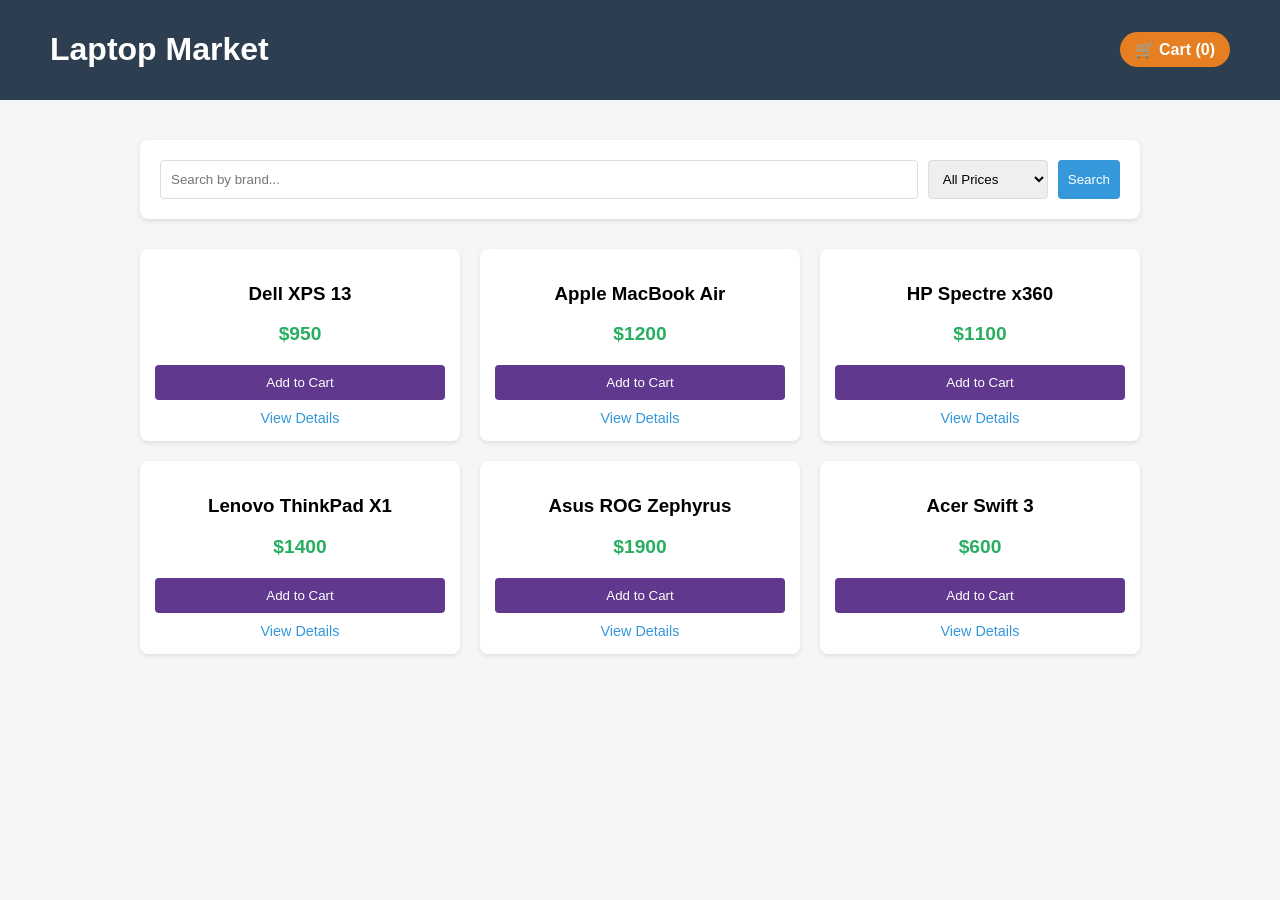
<file: index.html>
<!DOCTYPE html>
<html lang="en">
<head>
    <meta charset="UTF-8">
    <meta name="viewport" content="width=device-width, initial-scale=1.0">
    <title>Laptop Marketplace</title>
    <link rel="stylesheet" href="index.css"/>
</head>
<body>

<header>
    <h1>Laptop Market</h1>
    <a href="cart.html" class="cart-link">🛒 Cart (<span id="cartCount">0</span>)</a>
</header>

<div class="container">
    <div class="controls">
        <input type="text" id="searchInput" placeholder="Search by brand...">
        <select id="priceFilter">
            <option value="all">All Prices</option>
            <option value="1000">Under $1000</option>
            <option value="2000">Under $2000</option>
        </select>
        <button id="searchBtn" class="btn-search">Search</button>
    </div>

    <div id="results" class="results-grid"></div>
</div>

<script src="index.js"></script>

</body>
</html>
</file>
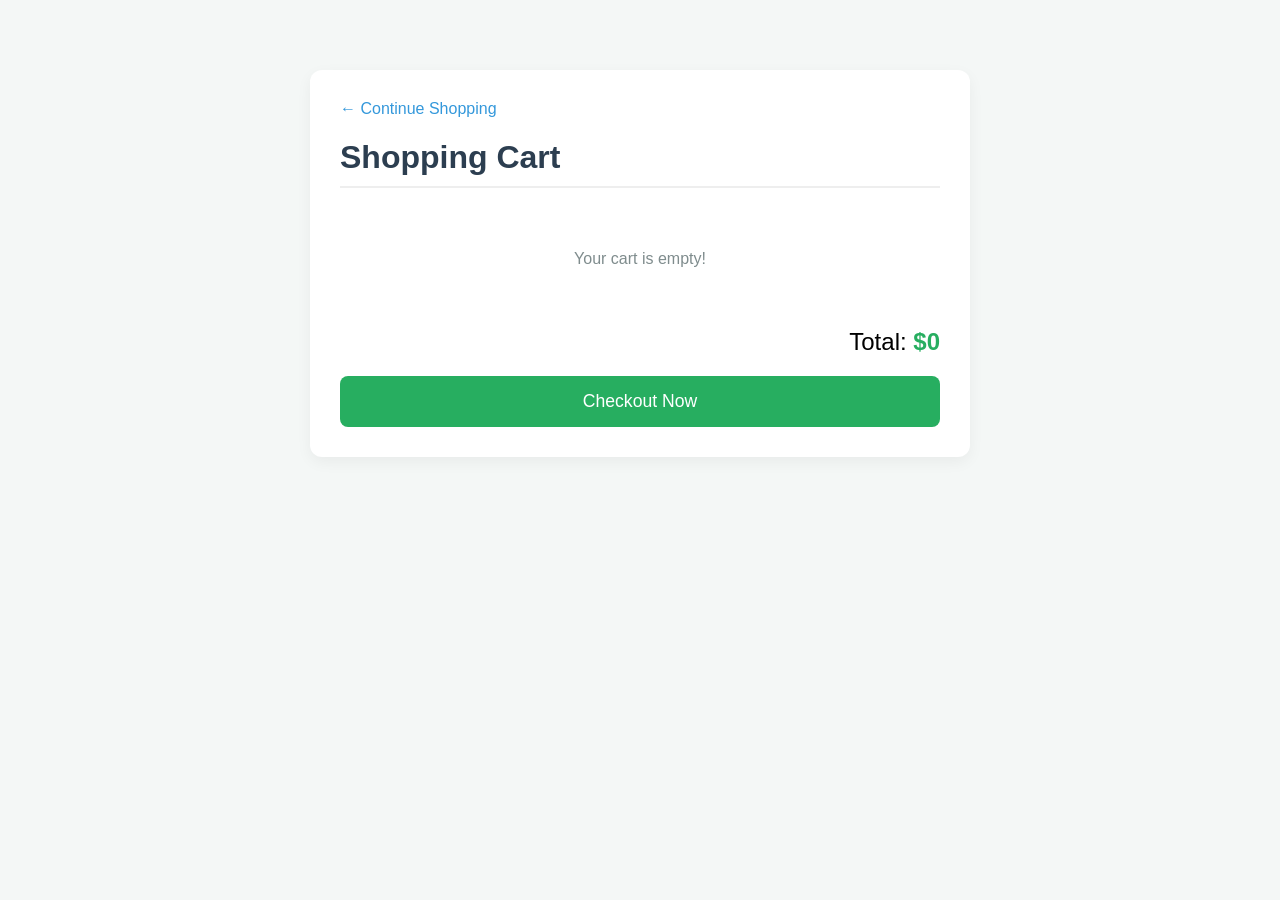
<file: cart.html>
<!DOCTYPE html>
<html lang="en">
<head>
    <meta charset="UTF-8">
    <meta name="viewport" content="width=device-width, initial-scale=1.0">
    <title>Your Cart</title>
    <style>
        body { font-family: 'Segoe UI', sans-serif; margin: 0; background: #f4f7f6; padding: 20px; }
        .cart-container { max-width: 600px; margin: 50px auto; background: white; padding: 30px; border-radius: 12px; box-shadow: 0 5px 15px rgba(0,0,0,0.05); }
        
        h1 { border-bottom: 2px solid #eee; padding-bottom: 10px; color: #2c3e50; }
        
        .cart-item { display: flex; justify-content: space-between; align-items: center; padding: 15px 0; border-bottom: 1px solid #eee; }
        .cart-item-info h4 { margin: 0; color: #333; }
        
        .total-section { margin-top: 20px; text-align: right; font-size: 1.5rem; }
        .total-section span { color: #27ae60; font-weight: bold; }
        
        .checkout-btn { width: 100%; padding: 15px; background: #27ae60; color: white; border: none; border-radius: 8px; font-size: 1.1rem; cursor: pointer; margin-top: 20px; }
        .checkout-btn:hover { background: #219150; }
        
        .empty-msg { text-align: center; color: #7f8c8d; padding: 40px 0; }
        .nav-links { margin-bottom: 20px; }
    </style>
</head>
<body>

<div class="cart-container">
    <div class="nav-links">
        <a href="index.html" style="text-decoration: none; color: #3498db;">← Continue Shopping</a>
    </div>

    <h1>Shopping Cart</h1>
    
    <div id="cartItems">
        </div>

    <div class="total-section">
        Total: <span id="cartTotal">$0</span>
    </div>

    <button class="checkout-btn" onclick="processCheckout()">Checkout Now</button>
</div>

<script>
    // For this demonstration, we'll "mock" a cart in LocalStorage if it's empty
    // so you have something to see immediately.
    let cart = JSON.parse(localStorage.getItem('laptopCart')) || [
        { id: 2, brand: "Apple", model: "MacBook Air", price: 1200 },
        { id: 6, brand: "Acer", model: "Swift 3", price: 600 }
    ];

    const cartItemsDiv = document.getElementById('cartItems');
    const totalSpan = document.getElementById('cartTotal');

    function renderCart() {
        if (cart.length === 0) {
            cartItemsDiv.innerHTML = `<div class="empty-msg">Your cart is empty!</div>`;
            totalSpan.innerText = "$0";
            return;
        }

        let total = 0;
        cartItemsDiv.innerHTML = cart.map((item, index) => {
            total += item.price;
            return `
                <div class="cart-item">
                    <div class="cart-item-info">
                        <h4>${item.brand} ${item.model}</h4>
                    </div>
                    <div class="cart-item-price">
                        $${item.price}
                        <button onclick="removeItem(${index})" style="margin-left:10px; color:red; cursor:pointer; border:none; background:none;">[Remove]</button>
                    </div>
                </div>
            `;
        }).join('');

        totalSpan.innerText = `$${total}`;
    }

    function removeItem(index) {
        cart.splice(index, 1);
        localStorage.setItem('laptopCart', JSON.stringify(cart));
        renderCart();
    }

    function processCheckout() {
        if (cart.length > 0) {
            alert("Thank you for your purchase!");
            cart = [];
            localStorage.removeItem('laptopCart');
            renderCart();
        } else {
            alert("Cart is empty!");
        }
    }

    // Initial render
    renderCart();
</script>

</body>
</html>
</file>
<file: index.css>
body { font-family: 'Segoe UI', Tahoma, Geneva, Verdana, sans-serif; margin: 0; background: #f4f7f6; }
header { 
    background: #2c3e50; 
    color: white; 
    padding: 1rem; 
    padding: 10px 50px;
    display: flex;
    justify-content: space-between; 
    align-items: center;
}

.cart-link {
    color: white;
    text-decoration: none;
    background: #e67e22;
    padding: 8px 15px;
    border-radius: 20px;
    font-weight: bold;
    align-items:center;
    display:flex;
}

.container { max-width: 1000px; margin: 20px auto; padding: 20px; }

.controls { 
    display: flex; 
    gap: 10px; 
    margin-bottom: 30px; 
    background: white; 
    padding: 20px; 
    border-radius: 8px; 
    box-shadow: 0 2px 5px rgba(0,0,0,0.1);
}

input, select, button { padding: 10px; border: 1px solid #ddd; border-radius: 4px; }
input { flex-grow: 1; }

.btn-search { background: #3498db; color: white; cursor: pointer; border: none; }

.results-grid { 
    display: grid; 
    grid-template-columns: repeat(auto-fill, minmax(250px, 1fr)); 
    gap: 20px; 
}

.card { 
    background: white; 
    padding: 15px; 
    border-radius: 8px; 
    box-shadow: 0 2px 5px rgba(0,0,0,0.1); 
    text-align: center;
}

.price { font-weight: bold; color: #27ae60; font-size: 1.2rem; margin: 10px 0; }

.btn-add { 
    background: #60388d; 
    color: white; 
    border: none; 
    width: 100%; 
    margin-top: 10px; 
    cursor: pointer;
}

.view-btn { 
    display: block;
    margin-top: 10px; 
    text-decoration: none; 
    color: #3498db; 
    font-size: 0.9rem;
}
</file>
